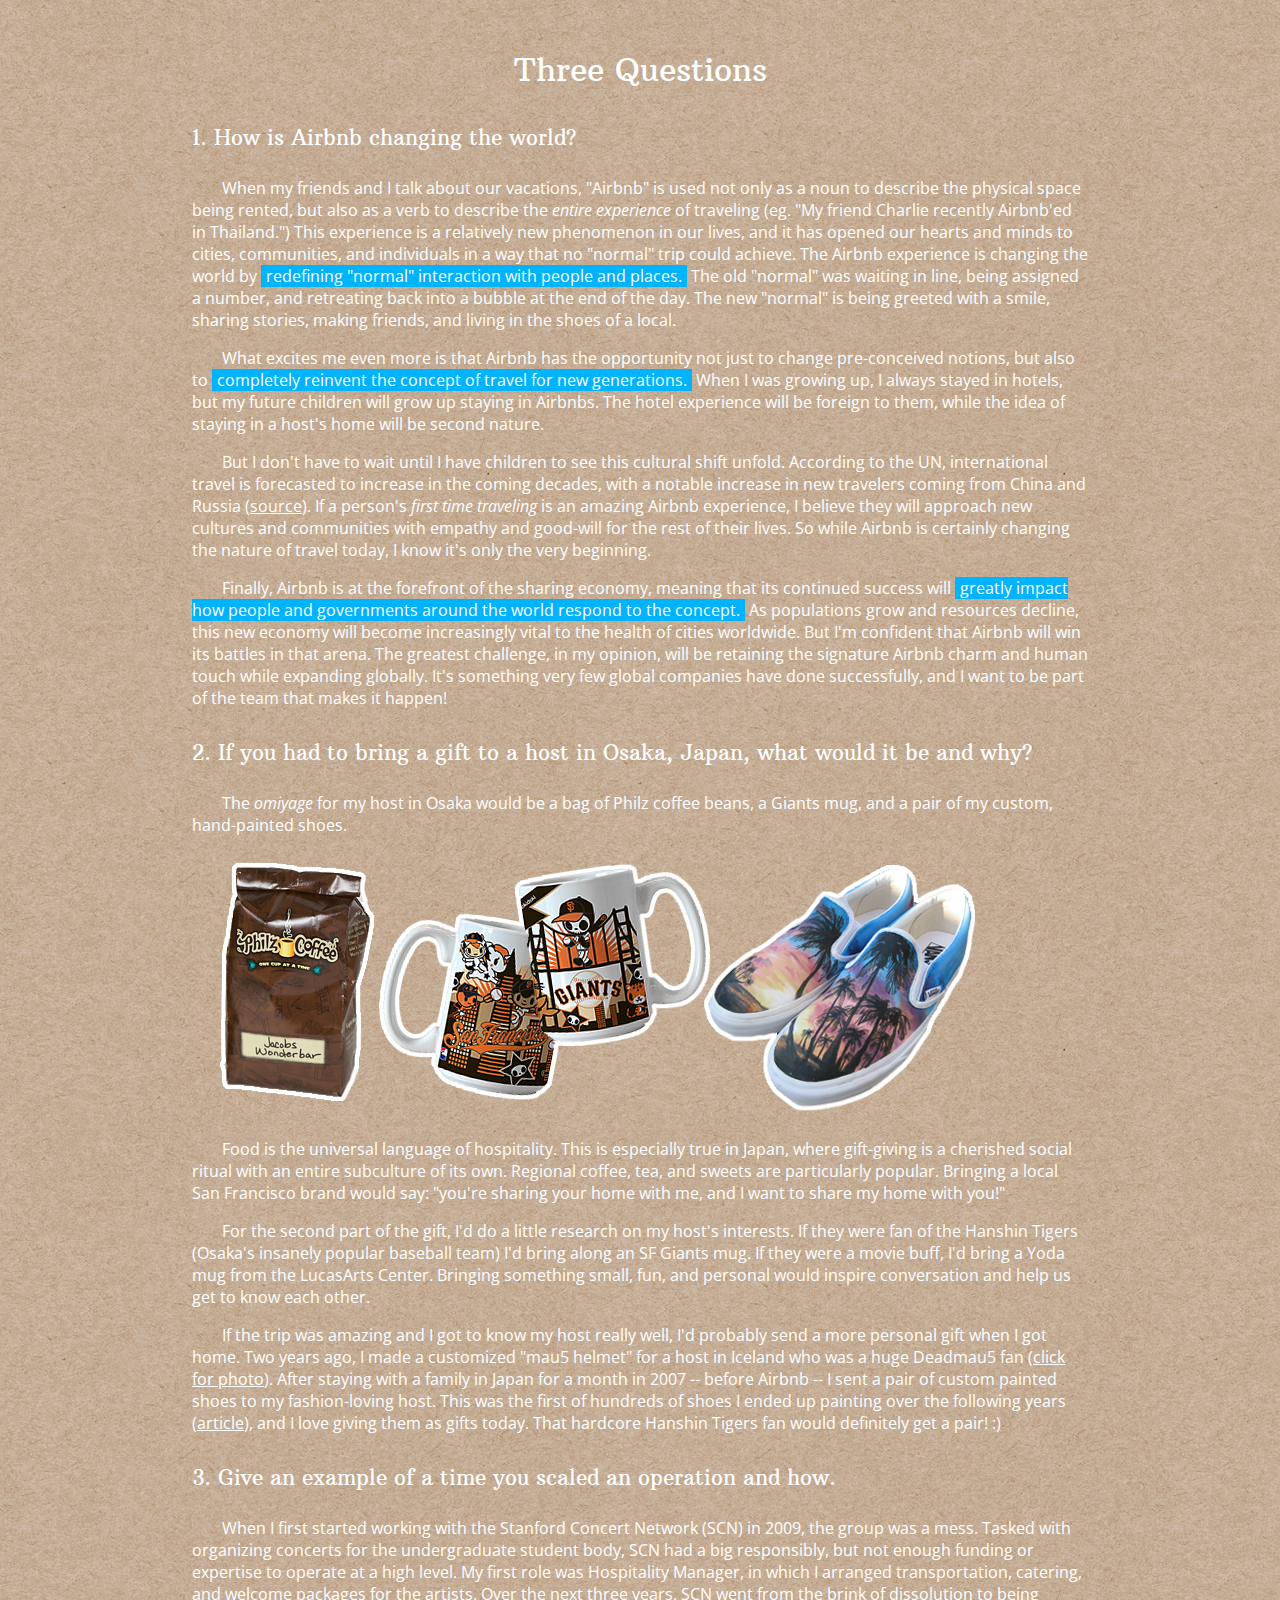
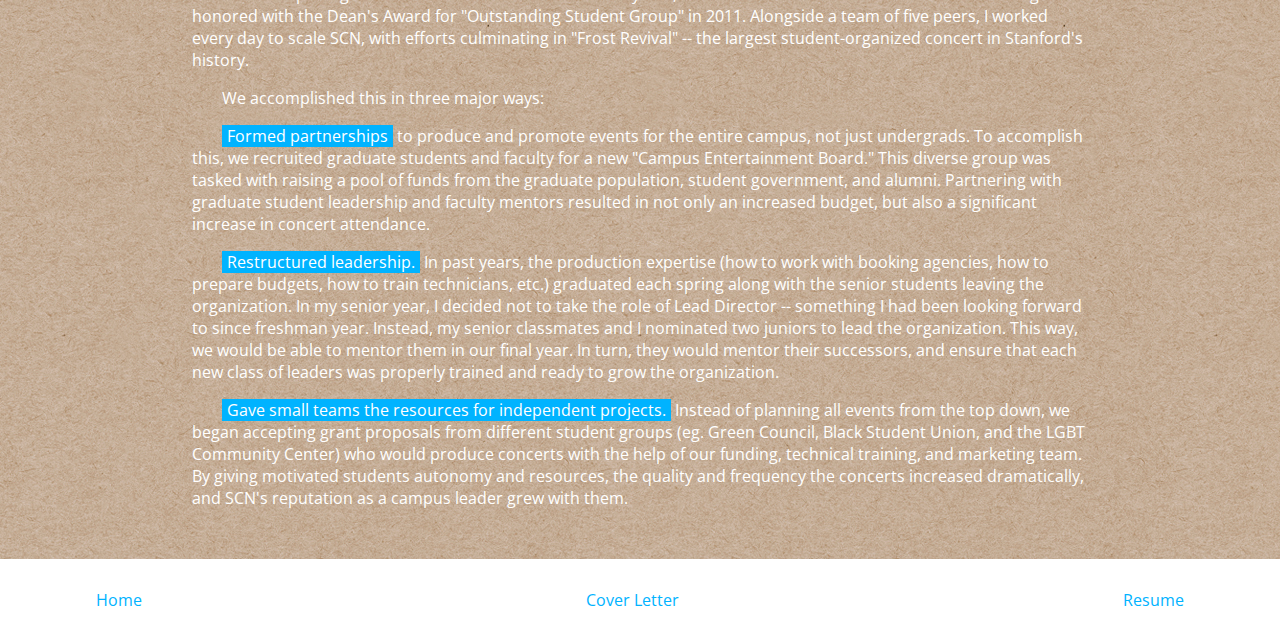
<file: katielovesairbnb.com/three_questions.html>
<!DOCTYPE html>
<html>


<!-- Mirrored from katielovesairbnb.com/three_questions.html by HTTrack Website Copier/3.x [XR&CO'2014], Fri, 19 Jun 2020 00:40:12 GMT -->
<head>
	<link href='http://fonts.googleapis.com/css?family=Open+Sans:400,300' rel='stylesheet' type='text/css'>
	<link href='http://fonts.googleapis.com/css?family=Arbutus+Slab' rel='stylesheet' type='text/css'>
	<link rel="stylesheet" type="text/css" href="css/style.css" />

</head>

<body>

	<div class="content">

	<div class="header">
	Three Questions
	</div>
	
	<div class="question">
	1. How is Airbnb changing the world? 
	</div>
	<div class="answer">
	
	<p>When my friends and I talk about our vacations, "Airbnb" is used not only as a noun to describe the physical space being rented, but also as a verb to describe the <i>entire experience</i> of traveling (eg. "My friend Charlie recently Airbnb'ed in Thailand.") This experience is a relatively new phenomenon in our lives, and it has opened our hearts and minds to cities, communities, and individuals in a way that no "normal" trip could achieve. The Airbnb experience is changing the world by <span class="highlight">redefining "normal" interaction with people and places.</span> The old "normal" was waiting in line, being assigned a number, and retreating back into a bubble at the end of the day. The new "normal" is being greeted with a smile, sharing stories, making friends, and living in the shoes of a local.</p>
	
	<p>What excites me even more is that Airbnb has the opportunity not just to change pre-conceived notions, but also to <span class="highlight">completely reinvent the concept of travel for new generations.</span> When I was growing up, I always stayed in hotels, but my future children will grow up staying in Airbnbs. The hotel experience will be foreign to them, while the idea of staying in a host's home will be second nature.</p> 

	<p>But I don't have to wait until I have children to see this cultural shift unfold. According to the UN, international travel is forecasted to increase in the coming decades, with a notable increase in new travelers coming from China and Russia (<a href="http://www.un.org/apps/news/story.asp?NewsID=46967&amp;Cr=tourism&amp;Cr1#.Ux7qiPSwJos" target="_blank">source</a>). If a person's <i>first time traveling</i> is an amazing Airbnb experience, I believe they will approach new cultures and communities with empathy and good-will for the rest of their lives. So while Airbnb is certainly changing the nature of travel today, I know it's only the very beginning.</p> 

	<p>Finally, Airbnb is at the forefront of the sharing economy, meaning that its continued success will <span class="highlight">greatly impact how people and governments around the world respond to the concept.</span> As populations grow and resources decline, this new economy will become increasingly vital to the health of cities worldwide. But I'm confident that Airbnb will win its battles in that arena. The greatest challenge, in my opinion, will be retaining the signature Airbnb charm and human touch while expanding globally. It's something very few global companies have done successfully, and I want to be part of the team that makes it happen!</p>


	</div>
	
	<div class="question">
	2. If you had to bring a gift to a host in Osaka, Japan, what would it be and why?
	</div>
	<div class="answer"> 
	
	<p>The <i>omiyage</i> for my host in Osaka would be a bag of Philz coffee beans, a Giants mug, and a pair of my custom, hand-painted shoes.</p>
	
	<img src="omiyage.png" class="gifts">

	<p>Food is the universal language of hospitality. This is especially true in Japan, where gift-giving is a cherished social ritual with an entire subculture of its own. Regional coffee, tea, and sweets are particularly popular. Bringing a local San Francisco brand would say: "you're sharing your home with me, and I want to share my home with you!"</p> 

	<p>For the second part of the gift, I'd do a little research on my host's interests. If they were fan of the Hanshin Tigers (Osaka's insanely popular baseball team) I'd bring along an SF Giants mug. If they were a movie buff, I'd bring a Yoda mug from the LucasArts Center. Bringing something small, fun, and personal would inspire conversation and help us get to know each other. </p> 

	<p>If the trip was amazing and I got to know my host really well, I'd probably send a more personal gift when I got home. Two years ago, I made a customized "mau5 helmet" for a host in Iceland who was a huge Deadmau5 fan (<a href="../www.chabolla.com/portfolio/img/fine_art/gunnar.html" target="_blank">click for photo</a>). After staying with a family in Japan for a month in 2007 -- before Airbnb -- I sent a pair of custom painted shoes to my fashion-loving host. This was the first of hundreds of shoes I ended up painting over the following years (<a href="https://mdportal.lpch.org/default.jsp?contentPath=/aboutus/news/releases/2007/vans.html" target="_blank">article</a>), and I love giving them as gifts today. That hardcore Hanshin Tigers fan would definitely get a pair! :) </p>

	</div>
	
	<div class="question">
	3. Give an example of a time you scaled an operation and how. 
	</div>
	<div class="answer">

	<p>When I first started working with the Stanford Concert Network (SCN) in 2009, the group was a mess. Tasked with organizing concerts for the undergraduate student body, SCN had a big responsibly, but not enough funding or expertise to operate at a high level. My first role was Hospitality Manager, in which I arranged transportation, catering, and welcome packages for the artists. Over the next three years, SCN went from the brink of dissolution to being honored with the Dean's Award for "Outstanding Student Group" in 2011. Alongside a team of five peers, I worked every day to scale SCN, with efforts culminating in "Frost Revival" -- the largest student-organized concert in Stanford's history.</p> 

	<p>We accomplished this in three major ways:</p>

	<p><span class="highlight">Formed partnerships</span> to produce and promote events for the entire campus, not just undergrads. To accomplish this, we recruited graduate students and faculty for a new "Campus Entertainment Board." This diverse group was tasked with raising a pool of funds from the graduate population, student government, and alumni. Partnering with graduate student leadership and faculty mentors resulted in not only an increased budget, but also a significant increase in concert attendance.</p>

	<p><span class="highlight">Restructured leadership.</span> In past years, the production expertise (how to work with booking agencies, how to prepare budgets, how to train technicians, etc.) graduated each spring along with the senior students leaving the organization. In my senior year, I decided not to take the role of Lead Director -- something I had been looking forward to since freshman year. Instead, my senior classmates and I nominated two juniors to lead the organization. This way, we would be able to mentor them in our final year. In turn, they would mentor their successors, and ensure that each new class of leaders was properly trained and ready to grow the organization.</p> 

	<p><span class="highlight">Gave small teams the resources for independent projects.</span> Instead of planning all events from the top down, we began accepting grant proposals from different student groups (eg. Green Council, Black Student Union, and the LGBT Community Center) who would produce concerts with the help of our funding, technical training, and marketing team. By giving motivated students autonomy and resources, the quality and frequency the concerts increased dramatically, and SCN's reputation as a campus leader grew with them.</p> 

	</div>
	
	</div>
	
	<div class="footer">
	
	<a href="index.html" target="_blank"><span class="label1" style="color:#00b3ff; text-decoration:none;">Home</span></a>
	<a href="https://www.dropbox.com/s/2h3xqu7fsa9ool1/Cover Letter for CX Department.pdf" target="_blank"><span class="label2" style="color:#00b3ff; text-decoration:none;">Cover Letter</span></a> 
	<a href="https://www.dropbox.com/s/pkyeb4de33vcqd8/2014 Resume Katherine Chabolla.pdf" target="_blank"><span class="label3" style="color:#00b3ff; text-decoration:none;">Resume</span></a>
	</div>

	<script src="../ajax.googleapis.com/ajax/libs/jquery/1.11.0/jquery.min.js"></script>

</body>


<!-- Mirrored from katielovesairbnb.com/three_questions.html by HTTrack Website Copier/3.x [XR&CO'2014], Fri, 19 Jun 2020 00:40:34 GMT -->
</html>
</file>
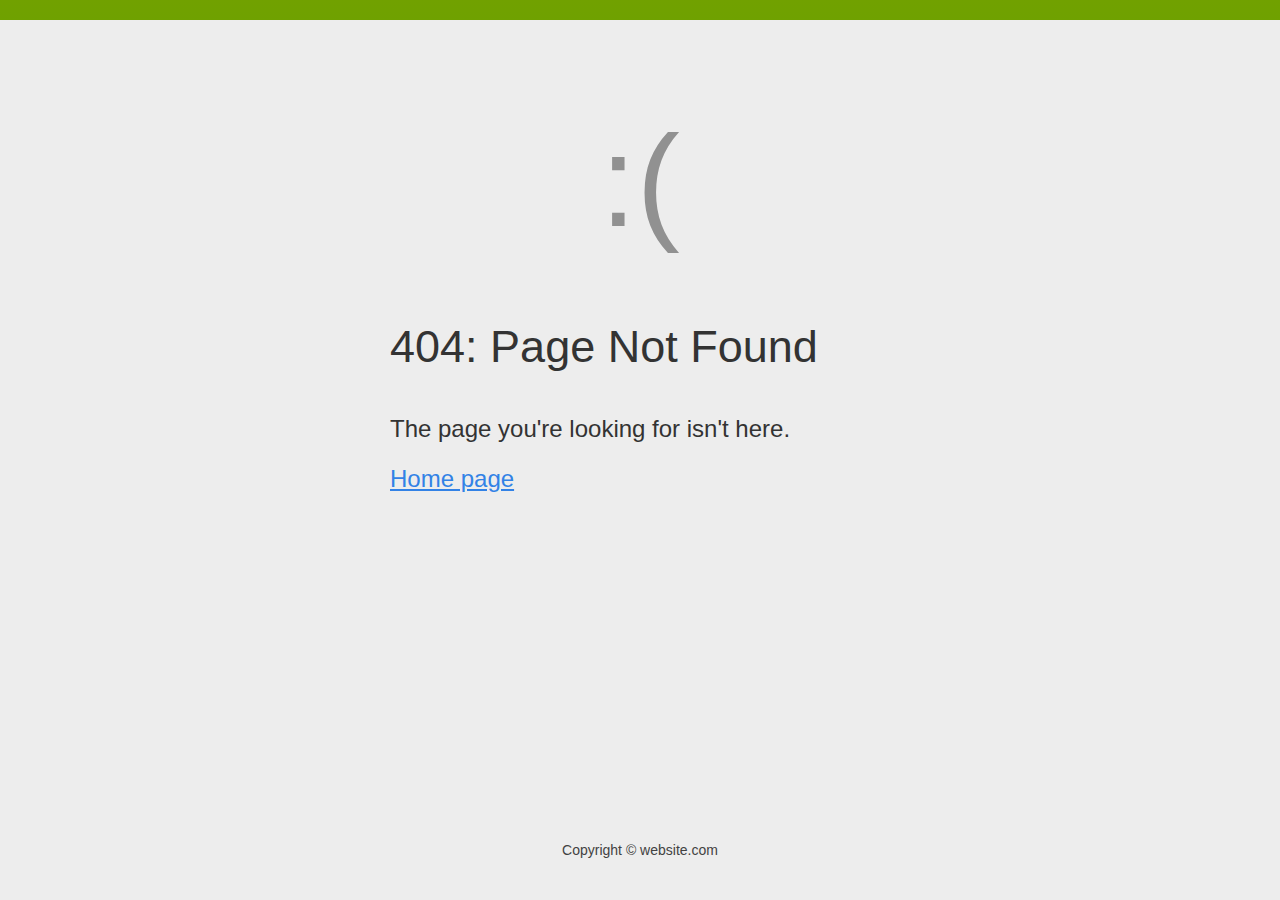
<file: katielovesairbnb.com/css/bootstrap.html>
<!DOCTYPE html>
<html lang="en">
<head>
    <meta charset="utf-8" />

    <meta http-equiv="X-UA-Compatible" content="IE=edge,chrome=1" />

    <title>404</title>
    <style type='text/css'>
      html,body {
        height: 100%;
      }

      * {
          -moz-box-sizing: border-box;
      }

      body {
        background-color: #ededed;
        color: #424242;
        margin: 0;
        font-family:"Helvetica Neue",Helvetica,Arial,sans-serif;
        font-size:14px;
        line-height:1.428571429;
      }

      h1,h2,h3,h4,h5,h6,.h1,.h2,.h3,.h4,.h5,.h6{font-family:"HelveticaNeue-Light","Helvetica Neue Light","Helvetica Neue",Helvetica,Arial,"Lucida Grande",sans-serif;font-weight:normal;line-height:1.1;color:#333}h1 small,h2 small,h3 small,h4 small,h5 small,h6 small,.h1 small,.h2 small,.h3 small,.h4 small,.h5 small,.h6 small{font-weight:normal;line-height:1}
      h1,.h1{font-size:45px;line-height:48px}
      h2,.h2{font-size:36px;line-height:42px}
      h3,.h3{font-size:28px;line-height:36px}
      h4,.h4{font-size:24px;line-height:25px}
      h5,.h5{font-size:20px;line-height:24px}
      h6,.h6{font-size:18px;line-height:24px}

      a{color:#3282e6;}
      a:hover,a:focus{color:#165db5;text-decoration:underline}

      .text-center{text-align:center}

      .wrap {
        min-height: 100%;
        .display: table;
        .height: 100%;
      }

      .top-bar {
        height: 20px;
        background: #71a100;
        background: url([data-uri]);
        background: -moz-linear-gradient(top,  #71a100 0%, #6fa100 100%);
        background: -webkit-gradient(linear, left top, left bottom, color-stop(0%,#71a100), color-stop(100%,#6fa100));
        background: -webkit-linear-gradient(top,  #71a100 0%,#6fa100 100%);
        background: -o-linear-gradient(top,  #71a100 0%,#6fa100 100%);
        background: -ms-linear-gradient(top,  #71a100 0%,#6fa100 100%);
        background: linear-gradient(to bottom,  #71a100 0%,#6fa100 100%);
        filter: progid:DXImageTransform.Microsoft.gradient( startColorstr='#71a100', endColorstr='#6fa100',GradientType=0 );
      }

      :root .top-bar {
        filter: none \0/IE9;
      }

      .welcome-container {
        width: 500px;
        margin: 0 auto;
        overflow: auto;
        padding-bottom: 60px;
      }

      .coming-soon-wrap {
        margin-top: 90px;
      }

      .frowny-face {
        text-align: center;
        font-size: 130px;
        color: #919191;
        line-height: 1.1;
        margin-top: 90px;
        margin-bottom: 70px;
      }

      .welcome-container h1 {
        margin-bottom: 1em;
      }

      .btn-primary {
          background-color: #7FB141;
          border-color: #648C33;
          color: #FFFFFF;
      }

      input, button, select, textarea {
          font-family: inherit;
          font-size: inherit;
          line-height: inherit;
      }
      button, html input[type="button"], input[type="reset"], input[type="submit"] {
          cursor: pointer;
      }
      button, select {
          text-transform: none;
      }
      button, input {
          line-height: normal;
      }
      button, input, select, textarea {
          font-family: inherit;
          font-size: 100%;
          margin: 0;
      }

      .btn {
          -moz-border-bottom-colors: none;
          -moz-border-left-colors: none;
          -moz-border-right-colors: none;
          -moz-border-top-colors: none;
          border-color: transparent;
          border-image: none;
          border-radius: 0 0 0 0;
          border-style: solid;
          border-width: 0 0 3px;
          cursor: pointer;
          display: inline-block;
          font-size: 14px;
          font-weight: 300;
          line-height: 1.42857;
          margin-bottom: 0;
          padding: 8px 20px;
          text-align: center;
          vertical-align: middle;
          white-space: nowrap;
          text-decoration: none;
      }

      .btn-primary {
          background-color: #7FB141;
          border-color: #648C33;
          color: #FFFFFF;
      }


      .btn-primary:hover, 
      .btn-primary:focus, 
      .btn-primary:active, 
      .btn-primary.active {
          background-color: #729E3A;
          border-color: #496626;
          color: #fff;
      }

      .btn:hover, 
      .btn:focus {
          text-decoration: none;
      }

      .login-container {
        text-align: right;
        margin: 20px;
      }

      .footer {
        position: relative;
        margin-top: -60px; /* negative value of footer height */
        height: 60px;
        clear:both;
        text-align: center;
        font-size: 14px;
      }
    </style>
</head>

<body>
    <div class="wrap">
        <div class="top-bar"></div>
        <div class="welcome-container">
            <div class="frowny-face">:(</div>
            <h1>
                404: Page Not Found
            </h1>
            <h4>
                The page you're looking for isn't here.<br /><br />
                <a href="#" onclick='redirectToHomePage();'>Home page</a>
            </h4>
        </div>
    </div>
    
    <div class="footer">
        Copyright &copy; website.com
    </div>
  <script type='text/javascript'>
    redirectToHomePage = function() {
      window.location.href = "http://" + window.location.hostname;
    }

  </script>
</body>
</html>
</file>
<file: katielovesairbnb.com/css/style.css>
html {
	background-image: url(../fawn.jpg);
}

body {
	margin: 0px;
}

a {
	color: white;
	text-decoration: underline;
}

p {
	text-indent:30px;
}

.highlight {
	background-color: #00b3ff; 
	padding: 0px 5px 0px 5px;
}

.content {
	margin: auto;
	width:70%;
	text-align: center;
}

.header {
	font-family: 'Arbutus Slab';
	font-size: 2em;
	color: white;
	padding: 50px 0px 20px 0px;
}

.question {
	font-family: 'Arbutus Slab';
	font-size: 1.3em;
	color: white;
	text-align: left;
	padding: 15px 0px 10px 0px; 
}

.answer {
	font-family: 'Open Sans';
	font-weight: 400;
	font-size: 1em;
	color: white;
	text-align: left;
}

.gifts {
	max-width:100%; 
	max-height:100%;
}

.footer {
	width: 100%;
	padding-top: 30px;
	padding-bottom: 30px;
	margin-top: 50px;
	background-color: white;
	font-family: 'Open Sans';
	font-weight: 400;
	font-size: 1em;
	color:  #00b3ff;
	text-align: center;
}

.label1 {
	float: left;
	padding-left: 6em;
}

.label3 {
	float: right;
	padding-right: 6em;
}
</file>
